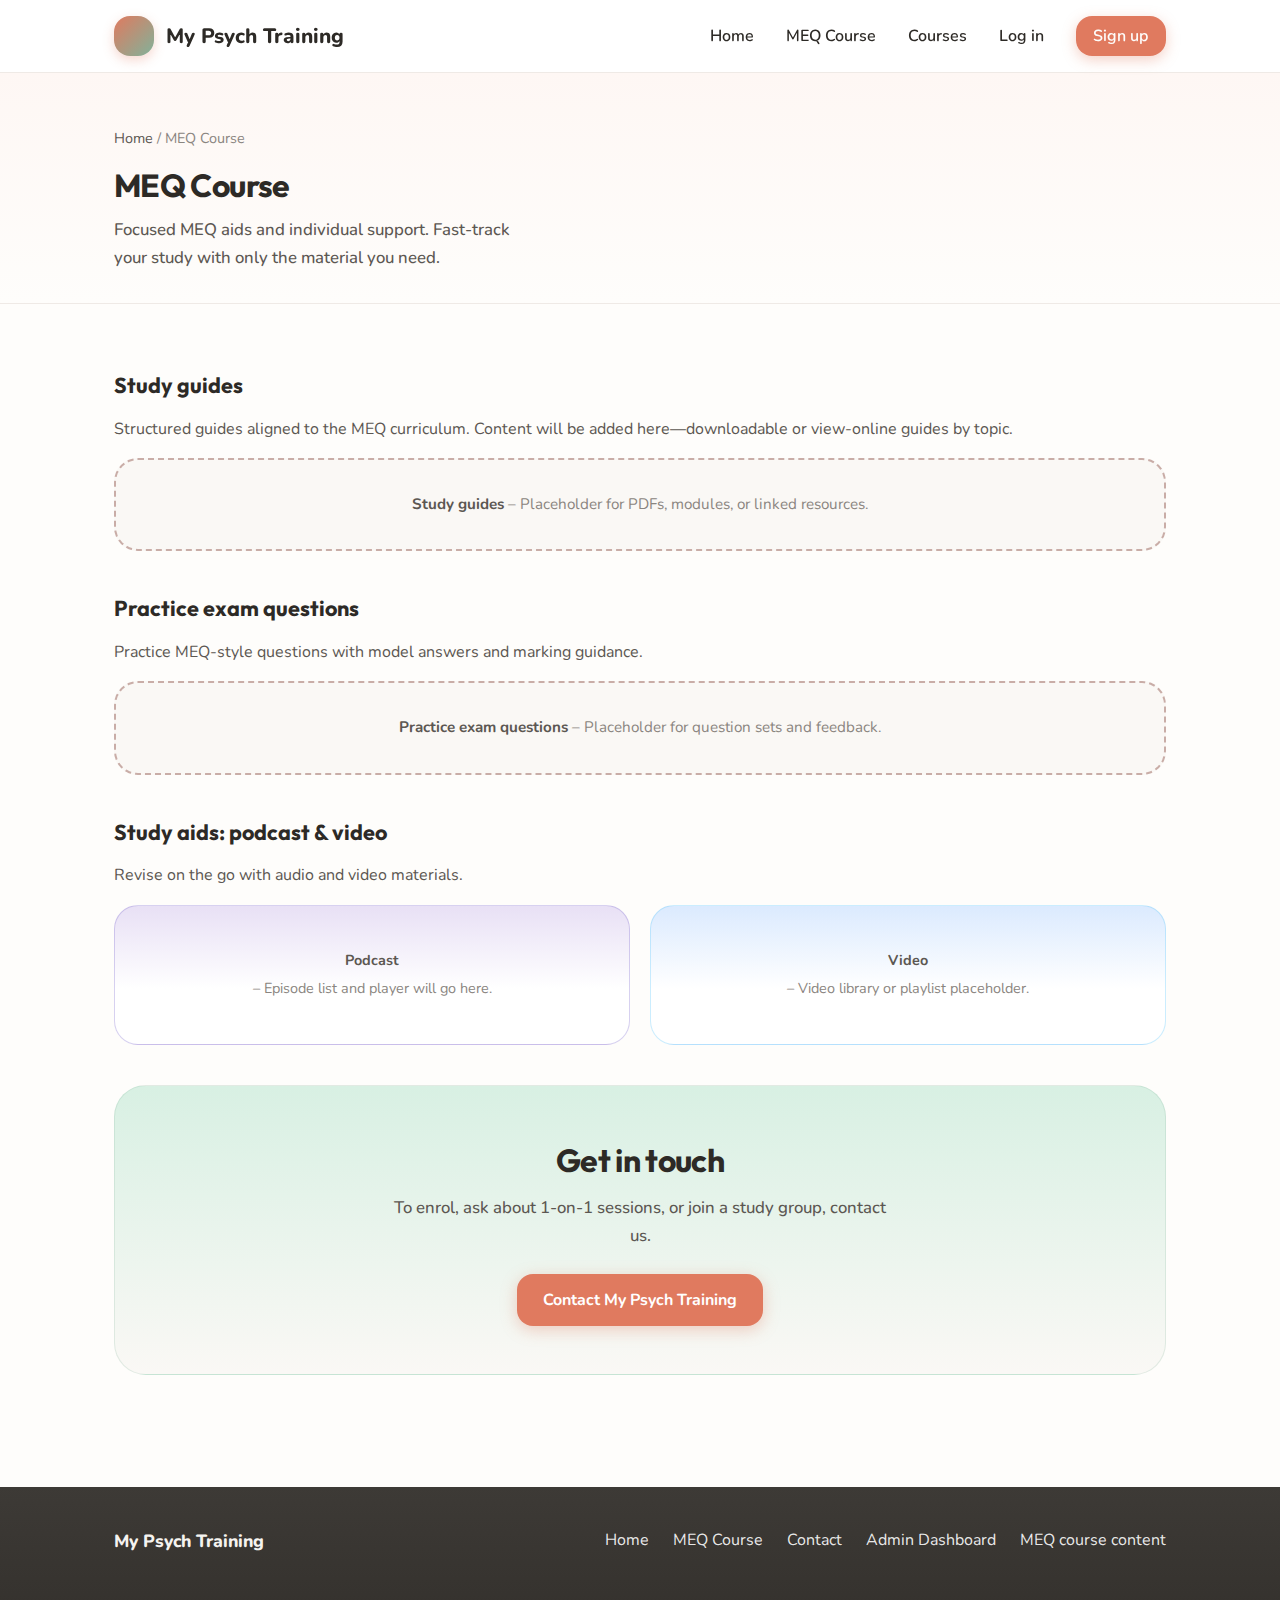
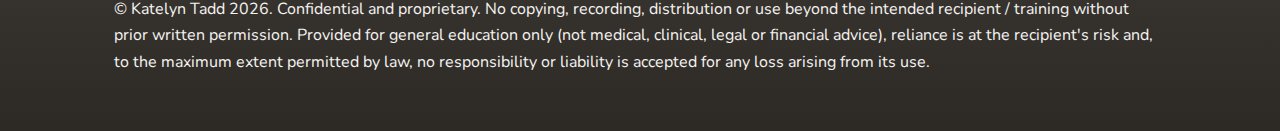
<file: meq/index.html>
<!DOCTYPE html>
<html lang="en" data-site-root="..">
<head>
  <meta charset="UTF-8" />
  <meta name="viewport" content="width=device-width, initial-scale=1" />
  <title>MEQ Course – My Psych Training</title>
  <meta name="description" content="MEQ preparation with study guides, practice questions, and podcast and video study aids." />
  <link rel="stylesheet" href="../styles-light.css" />
</head>
<body>
  <header class="site-header">
    <div class="site-header-inner">
      <a href="../" class="brand"><div class="brand-mark"></div><span>My Psych Training</span></a>
      <input type="checkbox" id="navToggle" class="nav-toggle-input" aria-label="Toggle menu" />
      <label for="navToggle" class="nav-toggle" aria-hidden="true"><span></span><span></span><span></span></label>
      <nav class="main-nav">
        <ul>
          <li><a href="../">Home</a></li>
          <li><a href="../meq/">MEQ Course</a></li>
          <li><a href="../#courses">Courses</a></li>
          <li><a href="../login/">Log in</a></li>
          <li><a href="../signup/" class="nav-cta">Sign up</a></li>
        </ul>
      </nav>
    </div>
  </header>

  <main>
    <section class="page-header">
      <div class="shell">
        <p class="breadcrumb"><a href="../">Home</a> / MEQ Course</p>
        <h1 class="section-title">MEQ Course</h1>
        <p class="section-sub">Focused MEQ aids and individual support. Fast-track your study with only the material you need.</p>
      </div>
    </section>
    <section class="section">
      <div class="shell">
        <div class="content-block" id="study-guides">
          <h2>Study guides</h2>
          <p>Structured guides aligned to the MEQ curriculum. Content will be added here—downloadable or view-online guides by topic.</p>
          <div class="placeholder-box"><strong>Study guides</strong> – Placeholder for PDFs, modules, or linked resources.</div>
        </div>
        <div class="content-block" id="practice-questions">
          <h2>Practice exam questions</h2>
          <p>Practice MEQ-style questions with model answers and marking guidance.</p>
          <div class="placeholder-box"><strong>Practice exam questions</strong> – Placeholder for question sets and feedback.</div>
        </div>
        <div class="content-block" id="study-aids">
          <h2>Study aids: podcast &amp; video</h2>
          <p>Revise on the go with audio and video materials.</p>
          <div class="placeholders-grid">
            <div class="placeholder-card"><strong>Podcast</strong> – Episode list and player will go here.</div>
            <div class="placeholder-card"><strong>Video</strong> – Video library or playlist placeholder.</div>
          </div>
        </div>
        <div class="cta-block">
          <h2 class="section-title">Get in touch</h2>
          <p class="section-sub">To enrol, ask about 1-on-1 sessions, or join a study group, contact us.</p>
          <a href="#" class="btn">Contact My Psych Training</a>
        </div>
      </div>
    </section>
  </main>

  <footer class="site-footer">
    <div class="site-footer-inner">
      <span class="footer-brand">My Psych Training</span>
      <ul class="footer-links">
        <li><a href="../">Home</a></li>
        <li><a href="../meq/">MEQ Course</a></li>
        <li><a href="#">Contact</a></li>
        <li><a href="../admin/">Admin Dashboard</a></li>
        <li class="footer-course-admin"><a href="../meq-course/">MEQ course content</a></li>
      </ul>
      <p class="footer-disclaimer">&copy; Katelyn Tadd <span class="js-current-year">2026</span>. Confidential and proprietary.  No copying, recording, distribution or use beyond the intended recipient / training without prior written permission. Provided for general education only (not medical, clinical, legal or financial advice), reliance is at the recipient's risk and, to the maximum extent permitted by law, no responsibility or liability is accepted for any loss arising from its use.</p>
    </div>
  </footer>
</body>
</html>
</file>
<file: styles-light.css>
/* styles-light.css – KTrain (light, easy, colourful) */

@import url('https://fonts.googleapis.com/css2?family=Nunito:wght@400;500;600;700;800&family=Outfit:wght@400;500;600;700&display=swap');

:root {
  --bg: #fefdfb;
  --bg-alt: #faf8f5;
  --ink: #2d2a26;
  --ink-muted: #5c5752;
  --ink-light: #8a8580;
  --primary: #e07a5f;
  --primary-dark: #c46950;
  --primary-light: #f2a88a;
  --accent: #81b29a;
  --accent-2: #c9ada7;
  --accent-3: #9b8cda;
  --accent-4: #7dd3fc;
  --pastel-coral: #fce4dc;
  --pastel-mint: #d8f0e3;
  --pastel-lavender: #e8e0f5;
  --pastel-sky: #dbeafe;
  --border: #efeae6;
  --card-bg: #ffffff;
  --radius: 16px;
  --radius-lg: 24px;
  --radius-xl: 32px;
  --shadow: 0 2px 16px rgba(0, 0, 0, 0.04);
  --shadow-hover: 0 8px 28px rgba(0, 0, 0, 0.06);
  --max-width: 1100px;
  --space-section: 4rem;
  --font-head: 'Outfit', system-ui, sans-serif;
  --font-body: 'Nunito', system-ui, sans-serif;
}

* {
  box-sizing: border-box;
}

html {
  scroll-behavior: smooth;
}

html,
body {
  margin: 0;
  padding: 0;
  background: var(--bg);
  color: var(--ink);
  font-family: var(--font-body);
  font-size: 1rem;
  line-height: 1.65;
}

a {
  color: var(--primary);
  text-decoration: none;
}

a:hover {
  color: var(--primary-dark);
  text-decoration: underline;
}

img {
  max-width: 100%;
  height: auto;
  display: block;
}

.shell {
  max-width: var(--max-width);
  margin: 0 auto;
  padding: 0 1.5rem;
}

/* Header – soft and light */
.site-header {
  background: rgba(255, 255, 255, 0.9);
  backdrop-filter: blur(10px);
  border-bottom: 1px solid var(--border);
  padding: 1rem 0;
  position: sticky;
  top: 0;
  z-index: 100;
}

.site-header-inner {
  max-width: var(--max-width);
  margin: 0 auto;
  padding: 0 1.5rem;
  display: flex;
  align-items: center;
  justify-content: space-between;
  gap: 1rem;
}

.brand {
  display: flex;
  align-items: center;
  gap: 0.75rem;
  color: var(--ink);
  font-weight: 800;
  font-size: 1.3rem;
  text-decoration: none;
}

.brand:hover {
  color: var(--primary);
  text-decoration: none;
}

.brand-mark {
  width: 40px;
  height: 40px;
  background: linear-gradient(135deg, var(--primary) 0%, var(--accent) 100%);
  border-radius: var(--radius);
  box-shadow: 0 4px 12px rgba(224, 122, 95, 0.3);
}

.nav-toggle-input {
  display: none;
}

.nav-toggle {
  display: none;
  flex-direction: column;
  justify-content: center;
  gap: 5px;
  width: 32px;
  height: 32px;
  cursor: pointer;
}

.nav-toggle span {
  display: block;
  height: 3px;
  background: var(--ink);
  border-radius: 2px;
}

.main-nav ul {
  list-style: none;
  margin: 0;
  padding: 0;
  display: flex;
  align-items: center;
  gap: 2rem;
}

.main-nav a {
  color: var(--ink);
  font-weight: 600;
  text-decoration: none;
}

.main-nav a:hover {
  color: var(--primary);
  text-decoration: none;
}

.main-nav .nav-cta {
  background: var(--primary);
  color: var(--bg) !important;
  padding: 0.55rem 1.1rem;
  border-radius: var(--radius);
  box-shadow: 0 4px 14px rgba(224, 122, 95, 0.35);
}

.main-nav .nav-cta:hover {
  background: var(--primary-dark);
  color: var(--bg) !important;
  transform: translateY(-1px);
}

@media (max-width: 700px) {
  .nav-toggle {
    display: flex;
  }

  .main-nav {
    position: absolute;
    top: 100%;
    left: 0;
    right: 0;
    background: rgba(255, 255, 255, 0.98);
    backdrop-filter: blur(10px);
    border-bottom: 1px solid var(--border);
    padding: 1rem 1.5rem;
    display: none;
  }

  .nav-toggle-input:checked ~ .main-nav {
    display: block;
  }

  .main-nav ul {
    flex-direction: column;
    align-items: flex-start;
    gap: 1rem;
  }
}

/* Hero – featured container, soft gradient, warm */
.hero {
  padding: 4rem 1.5rem 5rem;
  text-align: center;
  background: linear-gradient(165deg, #fef7f4 0%, #fdf6f2 25%, #fef9f6 50%, #faf8f5 100%);
  position: relative;
  overflow: hidden;
}

/* Soft decorative blobs – depth without noise */
.hero::before,
.hero::after {
  content: '';
  position: absolute;
  border-radius: 50%;
  filter: blur(80px);
  opacity: 0.5;
  pointer-events: none;
}
.hero::before {
  width: 320px;
  height: 320px;
  background: var(--pastel-coral);
  top: -120px;
  right: -80px;
}
.hero::after {
  width: 280px;
  height: 280px;
  background: var(--pastel-lavender);
  bottom: -100px;
  left: -60px;
}

/* Featured inner panel – the “pop” */
.hero .shell {
  position: relative;
  z-index: 1;
  max-width: 720px;
  margin: 0 auto;
  padding: 3rem 2.5rem;
  background: rgba(255, 255, 255, 0.7);
  backdrop-filter: blur(12px);
  border-radius: var(--radius-xl);
  border: 1px solid rgba(255, 255, 255, 0.9);
  box-shadow:
    0 4px 24px rgba(224, 122, 95, 0.08),
    0 12px 48px rgba(0, 0, 0, 0.04),
    inset 0 1px 0 rgba(255, 255, 255, 0.9);
}

.hero-title {
  font-family: var(--font-head);
  font-size: clamp(2rem, 5vw, 2.85rem);
  font-weight: 700;
  color: var(--ink);
  margin: 0 0 0.75rem;
  line-height: 1.2;
  letter-spacing: -0.025em;
  position: relative;
}

/* Decorative line under title */
.hero-title::after {
  content: '';
  display: block;
  width: 56px;
  height: 4px;
  margin: 1rem auto 0;
  background: linear-gradient(90deg, var(--primary) 0%, var(--accent) 100%);
  border-radius: 2px;
}

.hero-sub {
  font-size: 1.15rem;
  color: var(--ink-muted);
  max-width: 40ch;
  margin: 0 auto;
  font-weight: 600;
  line-height: 1.6;
}

/* Courses strip – colourful gradient */
.courses-strip {
  background: linear-gradient(90deg, #81b29a 0%, #7dd3fc 50%, #9b8cda 100%);
  color: #fff;
  padding: 1.5rem 0;
  box-shadow: 0 4px 20px rgba(129, 178, 154, 0.25);
}

.courses-strip .shell {
  display: flex;
  flex-wrap: wrap;
  align-items: center;
  justify-content: center;
  gap: 1rem 2rem;
}

.courses-strip p {
  margin: 0;
  font-weight: 700;
  font-size: 0.95rem;
  text-shadow: 0 1px 2px rgba(0,0,0,0.08);
}

.courses-strip .course-links {
  display: flex;
  flex-wrap: wrap;
  gap: 0.75rem 1.25rem;
}

.courses-strip .course-links a {
  color: #fff;
  font-weight: 600;
  text-decoration: none;
  padding: 0.4rem 0.9rem;
  background: rgba(255,255,255,0.2);
  border: 1px solid rgba(255,255,255,0.4);
  border-radius: var(--radius);
  backdrop-filter: blur(4px);
}

.courses-strip .course-links a:hover {
  background: rgba(255,255,255,0.35);
  text-decoration: none;
}

.courses-strip .course-links a.available {
  background: #fff;
  color: var(--primary);
  border-color: #fff;
  box-shadow: 0 2px 10px rgba(0,0,0,0.1);
}

.courses-strip .course-links a.available:hover {
  background: var(--bg);
  color: var(--primary-dark);
}

.courses-strip .coming-soon {
  opacity: 0.9;
  font-size: 0.8rem;
  font-weight: 500;
}

/* Section */
.section {
  padding: var(--space-section) 0;
}

.section-title {
  font-family: var(--font-head);
  font-size: clamp(1.5rem, 3vw, 2rem);
  font-weight: 700;
  color: var(--ink);
  margin: 0 0 0.5rem;
  letter-spacing: -0.02em;
}

.section-sub {
  font-size: 1.05rem;
  color: var(--ink-muted);
  margin: 0 0 2rem;
  max-width: 42ch;
  font-weight: 500;
}

/* Cards – each with its own pastel accent */
.cards {
  display: grid;
  grid-template-columns: repeat(auto-fit, minmax(240px, 1fr));
  gap: 1.5rem;
}

.card {
  background: var(--card-bg);
  border: 1px solid var(--border);
  border-radius: var(--radius-lg);
  padding: 1.75rem;
  box-shadow: var(--shadow);
  transition: box-shadow 0.25s, transform 0.25s;
}

.card:hover {
  box-shadow: var(--shadow-hover);
  transform: translateY(-4px);
}

.card-icon {
  width: 52px;
  height: 52px;
  border-radius: var(--radius);
  display: flex;
  align-items: center;
  justify-content: center;
  font-size: 1.5rem;
  margin-bottom: 1rem;
  font-weight: 700;
}

/* Pastel icon colours per card */
.card:nth-child(1) .card-icon { background: var(--pastel-coral); color: var(--primary); }
.card:nth-child(2) .card-icon { background: var(--pastel-mint); color: var(--accent); }
.card:nth-child(3) .card-icon { background: var(--pastel-lavender); color: var(--accent-3); }
.card:nth-child(4) .card-icon { background: var(--pastel-sky); color: #0ea5e9; }

.card-title {
  font-family: var(--font-body);
  font-weight: 800;
  font-size: 1.1rem;
  color: var(--ink);
  margin: 0 0 0.35rem;
}

.card-desc {
  font-size: 0.95rem;
  color: var(--ink-muted);
  margin: 0;
  line-height: 1.55;
}

.card.highlight {
  border-color: var(--primary-light);
  background: linear-gradient(180deg, var(--pastel-coral) 0%, var(--card-bg) 40%);
  box-shadow: 0 4px 20px rgba(224, 122, 95, 0.12);
}

.card.highlight .card-icon {
  background: var(--primary);
  color: #fff;
}

/* CTA block – soft tint */
.cta-block {
  text-align: center;
  padding: 3rem 1.5rem;
  background: linear-gradient(180deg, var(--pastel-mint) 0%, var(--bg-alt) 100%);
  border-radius: var(--radius-xl);
  border: 1px solid rgba(129, 178, 154, 0.2);
}

.cta-block .section-title {
  margin-bottom: 0.5rem;
}

.cta-block .section-sub {
  margin-bottom: 1.5rem;
  max-width: 50ch;
  margin-left: auto;
  margin-right: auto;
}

.btn {
  display: inline-block;
  background: var(--primary);
  color: #fff;
  font-weight: 700;
  padding: 0.8rem 1.6rem;
  border-radius: var(--radius);
  text-decoration: none;
  border: none;
  cursor: pointer;
  font-family: var(--font-body);
  font-size: 1rem;
  box-shadow: 0 4px 16px rgba(224, 122, 95, 0.35);
  transition: transform 0.2s, box-shadow 0.2s;
}

.btn:hover {
  background: var(--primary-dark);
  color: #fff;
  text-decoration: none;
  transform: translateY(-2px);
  box-shadow: 0 6px 20px rgba(224, 122, 95, 0.4);
}

.btn-secondary {
  background: transparent;
  color: var(--primary);
  border: 2px solid var(--primary);
  box-shadow: none;
}

.btn-secondary:hover {
  background: var(--primary);
  color: #fff;
}

/* Footer – soft dark with warmth */
.site-footer {
  background: linear-gradient(180deg, #3d3a36 0%, #2d2a26 100%);
  color: #f5f3f0;
  padding: 2.5rem 0;
  margin-top: 3rem;
}

.site-footer a {
  color: rgba(255,255,255,0.9);
}

.site-footer a:hover {
  color: var(--primary-light);
}

.site-footer-inner {
  max-width: var(--max-width);
  margin: 0 auto;
  padding: 0 1.5rem;
  display: flex;
  flex-wrap: wrap;
  justify-content: space-between;
  gap: 1.5rem;
}

.footer-brand {
  font-weight: 800;
  font-size: 1.1rem;
}

.footer-links {
  display: flex;
  gap: 1.5rem;
  list-style: none;
  margin: 0;
  padding: 0;
}

/* Page header */
.page-header {
  padding: 2.5rem 0 2rem;
  border-bottom: 1px solid var(--border);
  background: linear-gradient(180deg, #fef7f4 0%, var(--bg) 100%);
}

.page-header .section-title {
  margin-bottom: 0.25rem;
}

.page-header .section-sub {
  margin-bottom: 0;
}

/* Content blocks */
.content-block {
  margin-bottom: 2.5rem;
}

.content-block h2 {
  font-family: var(--font-head);
  font-size: 1.35rem;
  font-weight: 700;
  color: var(--ink);
  margin: 0 0 0.75rem;
}

.content-block p {
  color: var(--ink-muted);
  margin: 0 0 1rem;
}

.placeholder-box {
  background: var(--bg-alt);
  border: 2px dashed var(--accent-2);
  border-radius: var(--radius-lg);
  padding: 2rem;
  text-align: center;
  color: var(--ink-light);
  font-size: 0.95rem;
}

.placeholder-box strong {
  color: var(--ink-muted);
}

.placeholders-grid {
  display: grid;
  grid-template-columns: repeat(auto-fit, minmax(260px, 1fr));
  gap: 1.25rem;
}

.placeholder-card {
  background: var(--card-bg);
  border: 1px solid var(--border);
  border-radius: var(--radius-lg);
  padding: 1.5rem;
  min-height: 140px;
  display: flex;
  flex-direction: column;
  align-items: center;
  justify-content: center;
  text-align: center;
  color: var(--ink-light);
  font-size: 0.9rem;
}

.placeholder-card:nth-child(1) {
  border-color: rgba(155, 140, 218, 0.4);
  background: linear-gradient(180deg, var(--pastel-lavender) 0%, var(--card-bg) 60%);
}

.placeholder-card:nth-child(2) {
  border-color: rgba(125, 211, 252, 0.4);
  background: linear-gradient(180deg, var(--pastel-sky) 0%, var(--card-bg) 60%);
}

.placeholder-card strong {
  color: var(--ink-muted);
  display: block;
  margin-bottom: 0.25rem;
}

.breadcrumb {
  font-size: 0.9rem;
  color: var(--ink-light);
  margin-bottom: 0.5rem;
}

.breadcrumb a {
  color: var(--ink-muted);
}

.breadcrumb a:hover {
  color: var(--primary);
}

.feature-list {
  list-style: none;
  margin: 0;
  padding: 0;
}

.feature-list li {
  padding: 0.5rem 0;
  padding-left: 1.5rem;
  position: relative;
  color: var(--ink-muted);
}

.feature-list li::before {
  content: '';
  position: absolute;
  left: 0;
  top: 0.9rem;
  width: 8px;
  height: 8px;
  background: var(--primary);
  border-radius: 50%;
}

/* Why KTrain section – alternating soft tint */
.section .feature-list {
  background: linear-gradient(180deg, var(--pastel-lavender) 0%, transparent 100%);
  padding: 1.5rem 1.5rem 1.5rem 2rem;
  border-radius: var(--radius-lg);
}

.feature-list li::before {
  background: var(--accent-3);
}
</file>
